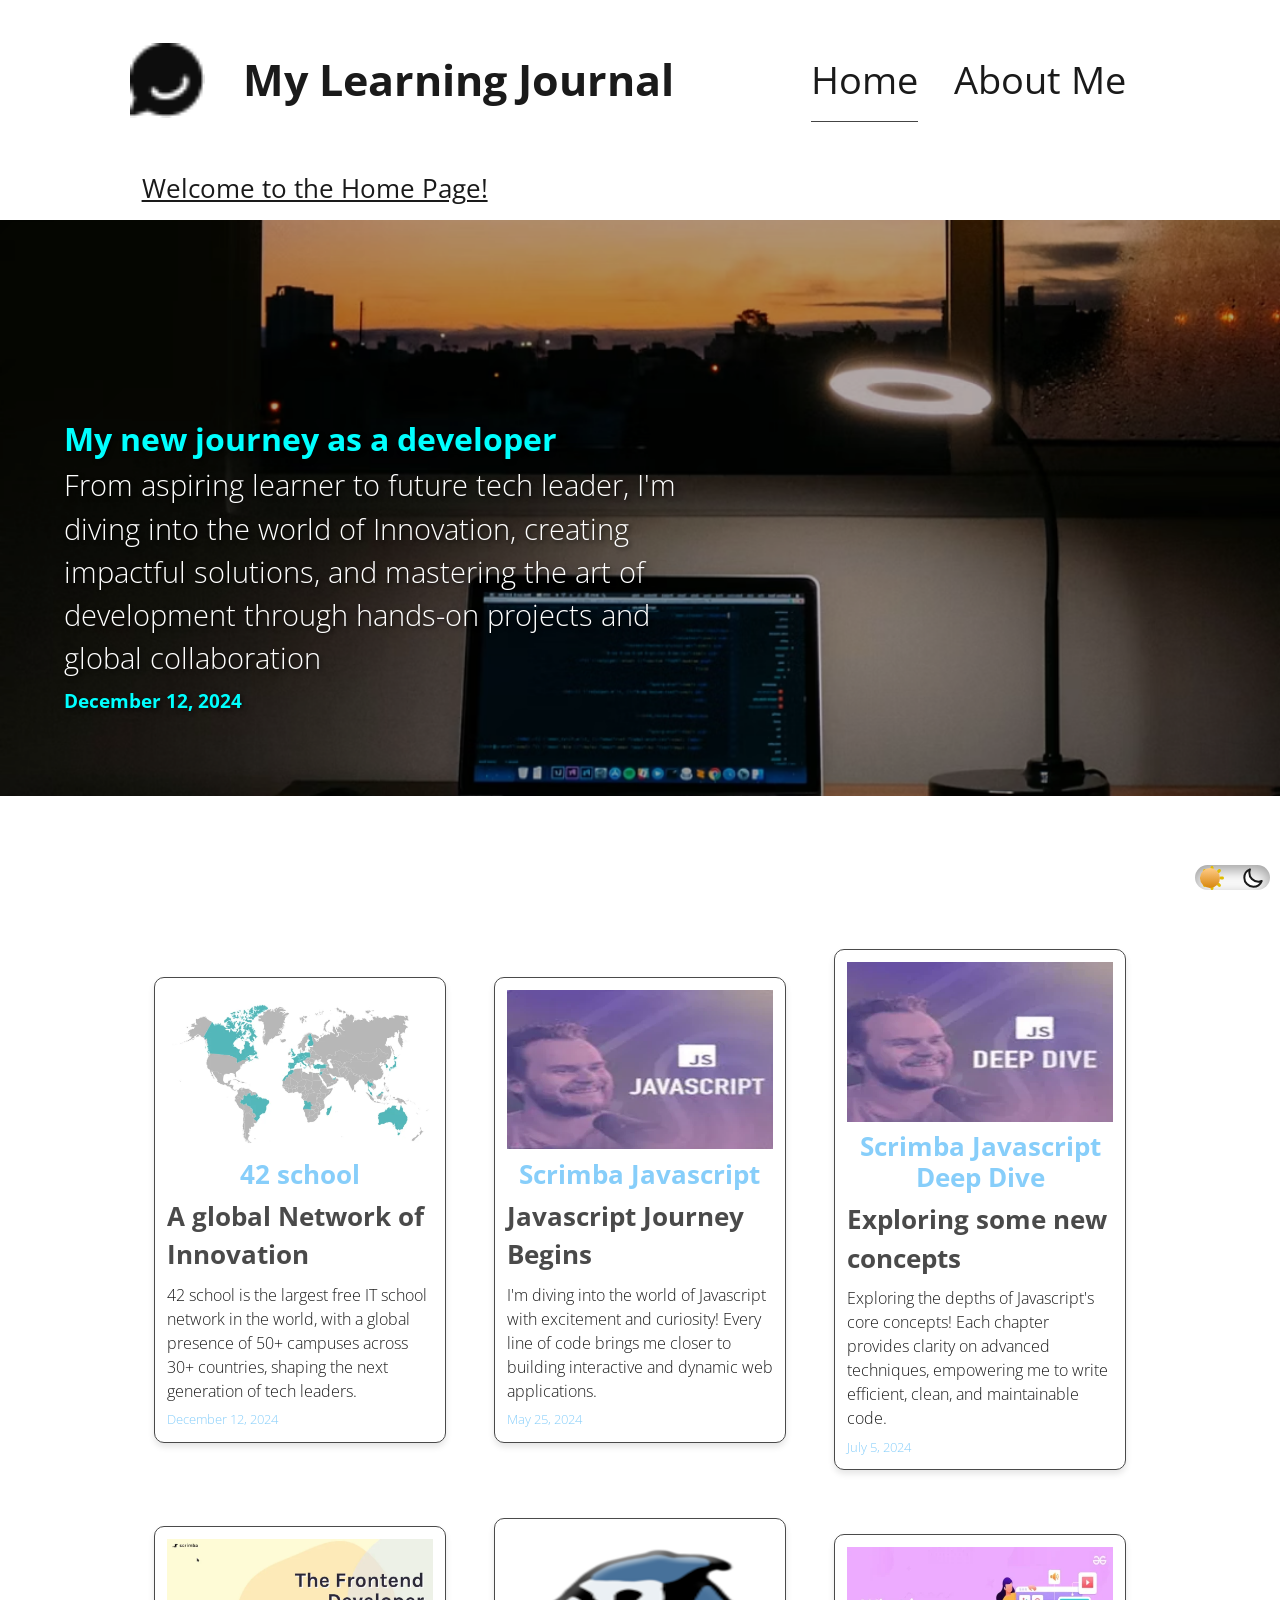
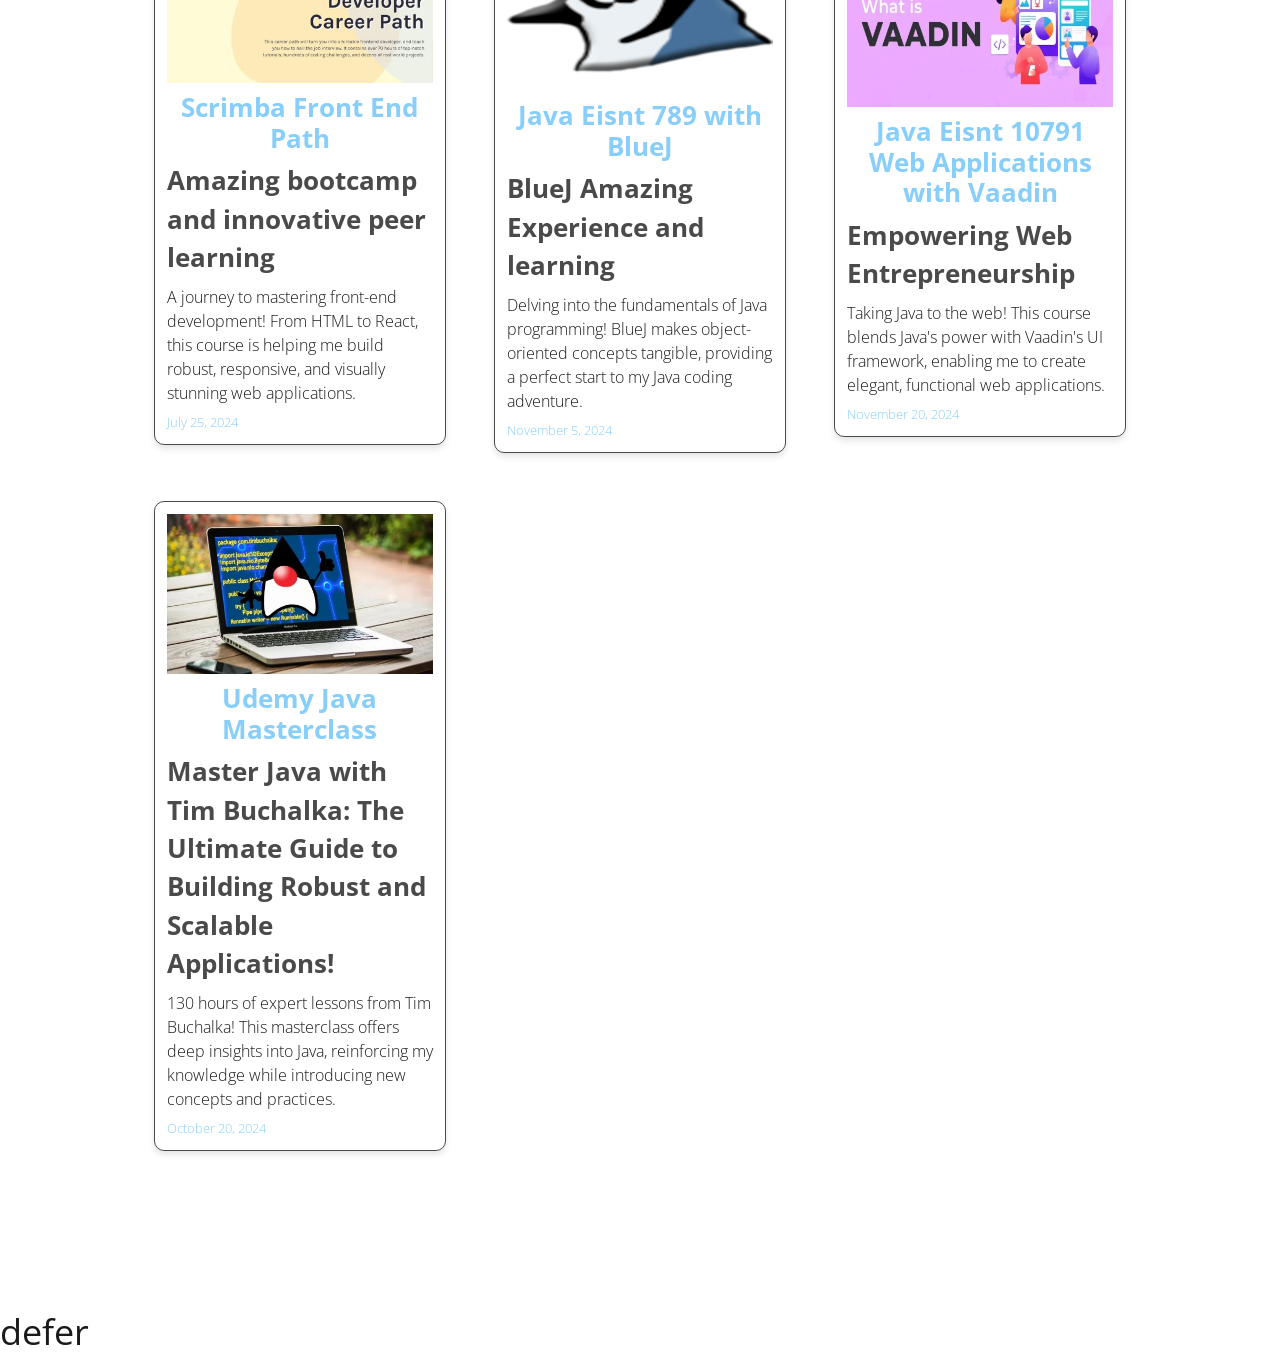
<file: index.html>
<html>
    <head>
        <title>My Learning Journal</title>
        <link rel="stylesheet" href="css/style.css">
        <!-- Dont forget to add the meta tag and the icon to the website -->
        <meta name="viewport" content="width=device-width, initial-scale=1.0">
        <link rel="icon" href="./images/journal.png">
    </head>
    <body>
    <aside
        class="dark && light mode"
        alt="toggle-label for dark and light modes"
      >
        <input
          type="checkbox"
          id="darkmode-toggle"
          aria-label="Toggle dark mode"
        />
        <label
          for="darkmode-toggle"
          id="toggle-label"
          name="toggle-label"
          aria-hidden="true"
        >
          <svg
            version="1.1"
            class="sun"
            id="Layer_1"
            xmlns="http://www.w3.org/2000/svg"
            xmlns:xlink="http://www.w3.org/1999/xlink"
            width="24px"
            height="24px"
            viewBox="0 0 64 64"
            enable-background="new 0 0 64 64"
            xml:space="preserve"
          >
            <g>
              <circle
                fill-rule="evenodd"
                clip-rule="evenodd"
                fill="#E0BC00"
                cx="32.003"
                cy="32.005"
                r="16.001"
              />
              <path
                fill-rule="evenodd"
                clip-rule="evenodd"
                fill="#E0BC00"
                d="M12.001,31.997c0-2.211-1.789-4-4-4H4c-2.211,0-4,1.789-4,4
                   s1.789,4,4,4h4C10.212,35.997,12.001,34.208,12.001,31.997z"
              />
              <path
                fill-rule="evenodd"
                clip-rule="evenodd"
                fill="#E0BC00"
                d="M12.204,46.139l-2.832,2.833c-1.563,1.562-1.563,4.094,0,5.656
                   c1.562,1.562,4.094,1.562,5.657,0l2.833-2.832c1.562-1.562,1.562-4.095,0-5.657C16.298,44.576,13.767,44.576,12.204,46.139z"
              />
              <path
                fill-rule="evenodd"
                clip-rule="evenodd"
                fill="#E0BC00"
                d="M32.003,51.999c-2.211,0-4,1.789-4,4V60c0,2.211,1.789,4,4,4
                   s4-1.789,4-4l-0.004-4.001C36.003,53.788,34.21,51.999,32.003,51.999z"
              />
              <path
                fill-rule="evenodd"
                clip-rule="evenodd"
                fill="#E0BC00"
                d="M51.798,46.143c-1.559-1.566-4.091-1.566-5.653-0.004
                   s-1.562,4.095,0,5.657l2.829,2.828c1.562,1.57,4.094,1.562,5.656,0s1.566-4.09,0-5.656L51.798,46.143z"
              />
              <path
                fill-rule="evenodd"
                clip-rule="evenodd"
                fill="#E0BC00"
                d="M60.006,27.997l-4.009,0.008
                   c-2.203-0.008-3.992,1.781-3.992,3.992c-0.008,2.211,1.789,4,3.992,4h4.001c2.219,0.008,4-1.789,4-4
                   C64.002,29.79,62.217,27.997,60.006,27.997z"
              />
              <path
                fill-rule="evenodd"
                clip-rule="evenodd"
                fill="#E0BC00"
                d="M51.798,17.859l2.828-2.829c1.574-1.566,1.562-4.094,0-5.657
                   c-1.559-1.567-4.09-1.567-5.652-0.004l-2.829,2.836c-1.562,1.555-1.562,4.086,0,5.649C47.699,19.426,50.239,19.418,51.798,17.859z"
              />
              <path
                fill-rule="evenodd"
                clip-rule="evenodd"
                fill="#E0BC00"
                d="M32.003,11.995c2.207,0.016,4-1.789,4-3.992v-4
                   c0-2.219-1.789-4-4-4c-2.211-0.008-4,1.781-4,3.993l0.008,4.008C28.003,10.206,29.792,11.995,32.003,11.995z"
              />
              <path
                fill-rule="evenodd"
                clip-rule="evenodd"
                fill="#E0BC00"
                d="M12.212,17.855c1.555,1.562,4.079,1.562,5.646-0.004
                   c1.574-1.551,1.566-4.09,0.008-5.649l-2.829-2.828c-1.57-1.571-4.094-1.559-5.657,0c-1.575,1.559-1.575,4.09-0.012,5.653
                   L12.212,17.855z"
              />
            </g>
          </svg>
          <svg
          version="1.1"
          class="moon"
          width="24px"
            height="24px"
            viewBox="0 0 24 24"
            fill="white"
            xmlns="http://www.w3.org/2000/svg"
          >
          <path
              d="M3.32031 11.6835C3.32031 16.6541 7.34975 20.6835 12.3203 20.6835C16.1075 20.6835 19.3483 18.3443 20.6768 15.032C19.6402 15.4486 18.5059 15.6834 17.3203 15.6834C12.3497 15.6834 8.32031 11.654 8.32031 6.68342C8.32031 5.50338 8.55165 4.36259 8.96453 3.32996C5.65605 4.66028 3.32031 7.89912 3.32031 11.6835Z"
              stroke="currentColor"
              stroke-width="2"
              stroke-linecap="round"
              stroke-linejoin="round"
              />
            </svg>
          </label>
        </aside>
        
        <header id="main-header">
            <div class="logo">
              <img src="images/logo.png" alt="Logo">
              <h1>My Learning Journal</h1>
            </div>
            <nav class="menu">
              <a href="index.html" id="home-link">Home</a>
              <a href="./about.html" id="about-link">About Me</a>
            </nav>
            <button class="menu-toggle" id="menu-toggle" aria-label="Toggle navigation">
              <b>&#9776;</b> 
            </button>
          </header>
          
          <div class="beginning">
            <div id="home" class="content ">Welcome to the Home Page!</div>
            <div id="about" class="content hidden">This is the About Me Page!</div>  
          </div>
          <div class="info" id="image-info">
            <img src="images/blog-image-hero.png">
            <div class="image-text">
              <h1>My new journey as a developer</h1>
              <h3>
                From aspiring learner to future tech leader, I'm diving into the world of Innovation, creating impactful solutions, and mastering the art of development through hands-on projects and global collaboration
              </h3>
              <h4>
                December 12, 2024
              </h4>
            </div>
          </div>
          <div class="container">
            <main>
              <div class="42School blog">
                <a href="https://www.42porto.com/"
                target="_blank"
                rel="noopener noreferrer"
                class="42School"
              aria-label="My learning environment for 42"
              >
              <article>
              <img src="images/42WorldScaled.png"
                  alt="Logo of the 42 school">
                  <h1>42 school</h1>
                  <h2>A global Network of Innovation</h2>
                  <h3>42 school is the largest free IT school network in the world, with a global presence of 50+ campuses across 30+ countries, shaping the next generation of tech leaders.</h3>
                  <h4>
                              December 12, 2024
                            </h4>
                          </article>
                        </a>
                      </div>
                      <div class="ScrimbaJavaScript blog">
                <a href="https://scrimba.com/learn-javascript-c0v?via=mdn"
                    target="_blank"
                    rel="noopener noreferrer"
                    class="ScrimbaJavaScript"
                    aria-label="My learning environment for Scrimba JavaScript">
                    <article>
                      <img src="images/learn-javascript.webp"
                      alt="Logo of the 42 school">
                      <h1>Scrimba Javascript</h1>
                      <h2>Javascript Journey Begins</h2>
                      <h3>I'm diving into the world of Javascript with excitement and curiosity! Every line of code brings me closer to building interactive and dynamic web applications. </h3>
                            <h4>
                              May 25, 2024
                            </h4>
                    </article>
                </a>
            </div>
            <div class="ScrimbaDeepDive blog">
              <a href="https://scrimba.com/learn-javascript-deep-dive" target="_blank" rel="noopener noreferrer" class="ScrimbaDeepDive" aria-label="My learning environment for Scrimba Javascript Deep Dive">
                <article>
                  <img src="images/learn-javascriptdv.webp" alt="Logo of the Javascript Deep Dive course">
                    <h1>Scrimba Javascript Deep Dive</h1>
                    <h2>Exploring some new concepts</h2>
                    <h3>Exploring the depths of Javascript's core concepts! Each chapter provides clarity on advanced techniques, empowering me to write efficient, clean, and maintainable code.</h3>
                    <h4>
                      July 5, 2024
                    </h4>
                  </article>
                </a>
            </div>
            
            <div class="ScrimbaFrontEnd blog">
              <a href="https://scrimba.com/learn-front-end-path" target="_blank" rel="noopener noreferrer" class="ScrimbaFrontEnd" aria-label="My learning environment for Scrimba Front End Path">
                <article>
                  <img src="images/FED.webp" alt="Logo of the Front End Path course">
                    <h1>Scrimba Front End Path</h1>
                    <h2>Amazing bootcamp and innovative peer learning</h2>
                    <h3>A journey to mastering front-end development! From HTML to React, this course is helping me build robust, responsive, and visually stunning web applications.</h3>
                    <h4>July 25, 2024</h4>
                </article>
              </a>
            </div>
            
            <div class="JavaEisnt789 blog">
              <a href="https://www.java.com/en/java_in_action/bluej.jsp" target="_blank" rel="noopener noreferrer" class="JavaEisnt789" aria-label="My learning environment for Java Eisnt 789">
                <article>
                  <img src="images/bluej.png" alt="Logo of Java Eisnt 789 with BlueJ">
                  <h1>Java Eisnt 789 with BlueJ</h1>
                  <h2>BlueJ Amazing Experience and learning</h2>
                  <h3>Delving into the fundamentals of Java programming! BlueJ makes object-oriented concepts tangible, providing a perfect start to my Java coding adventure.</h3>
                  <h4>November 5, 2024</h4>
                </article>
              </a>
            </div>
            
            <div class="JavaEisnt10791 blog">
              <a href="https://vaadin.com/" target="_blank" rel="noopener noreferrer" class="JavaEisnt10791" aria-label="My learning environment for Java Eisnt 10791">
                <article>
                  <img src="images/What-is-Vaadin.webp" alt="Logo of Java Eisnt 10791 with Vaadin">
                    <h1>Java Eisnt 10791 Web Applications with Vaadin</h1>
                    <h2>Empowering Web Entrepreneurship</h2>
                    <h3>Taking Java to the web! This course blends Java's power with Vaadin's UI framework, enabling me to create elegant, functional web applications.</h3>
                    <h4>November 20, 2024</h4>
                  </article>
                </a>
              </div>
              
            <div class="UdemyJava blog">
              <a href="https://www.udemy.com/course/java-the-complete-java-developer-course/learn/lecture/34998722?start=150#content" target="_blank" rel="noopener noreferrer" class="UdemyJava" aria-label="My learning environment for Udemy Java Masterclass">
                <article>
                  <img src="images/java-programming-masterclass.webp" alt="Logo of Udemy Java Masterclass">
                    <h1>Udemy Java Masterclass</h1>
                    <h2>Master Java with Tim Buchalka: The Ultimate Guide to Building Robust and Scalable Applications!</h2>
                    <h3>130 hours of expert lessons from Tim Buchalka! This masterclass offers deep insights into Java, reinforcing my knowledge while introducing new concepts and practices.</h3>
                    <h4>October 20, 2024</h4>
                  </article>
              </a>
            </div>
            <footer></footer>
          </main>
          </div>
    </body>
    <script src="./js/index.js"></script> defer
</html>
</file>
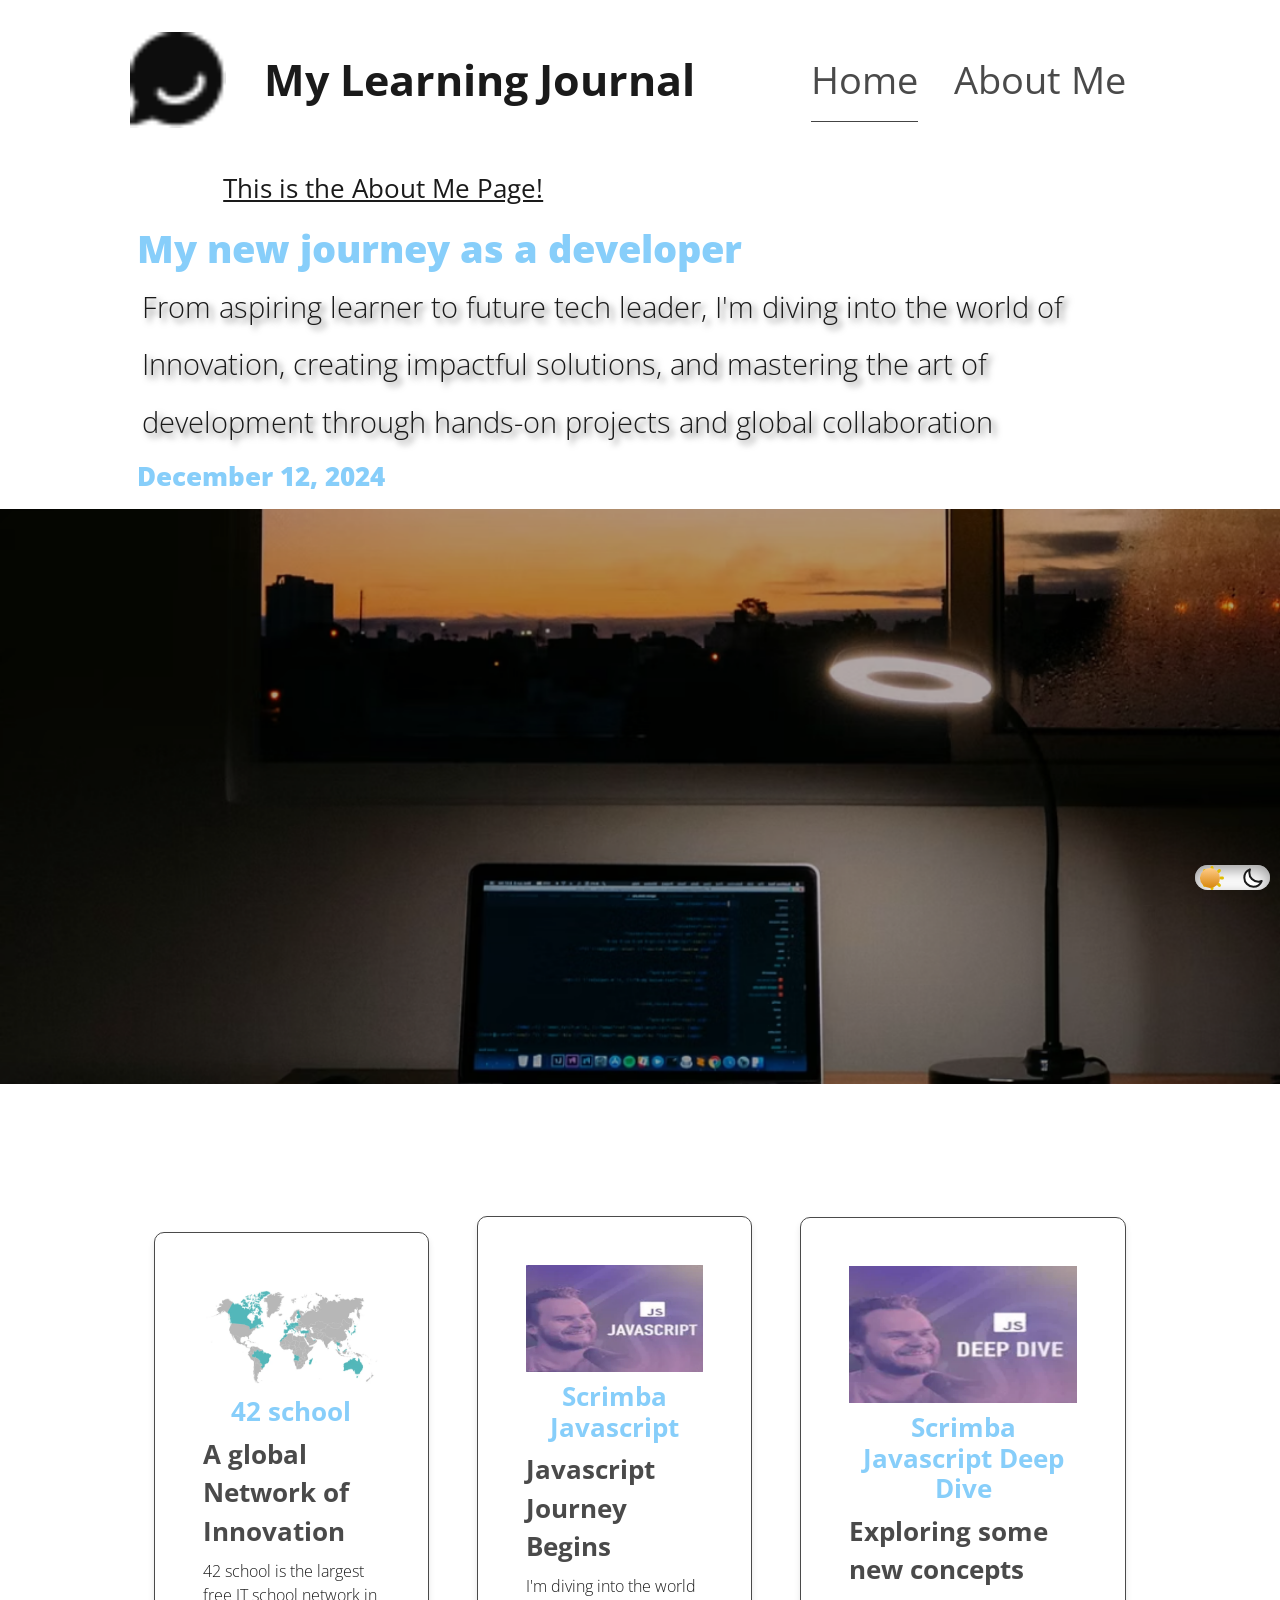
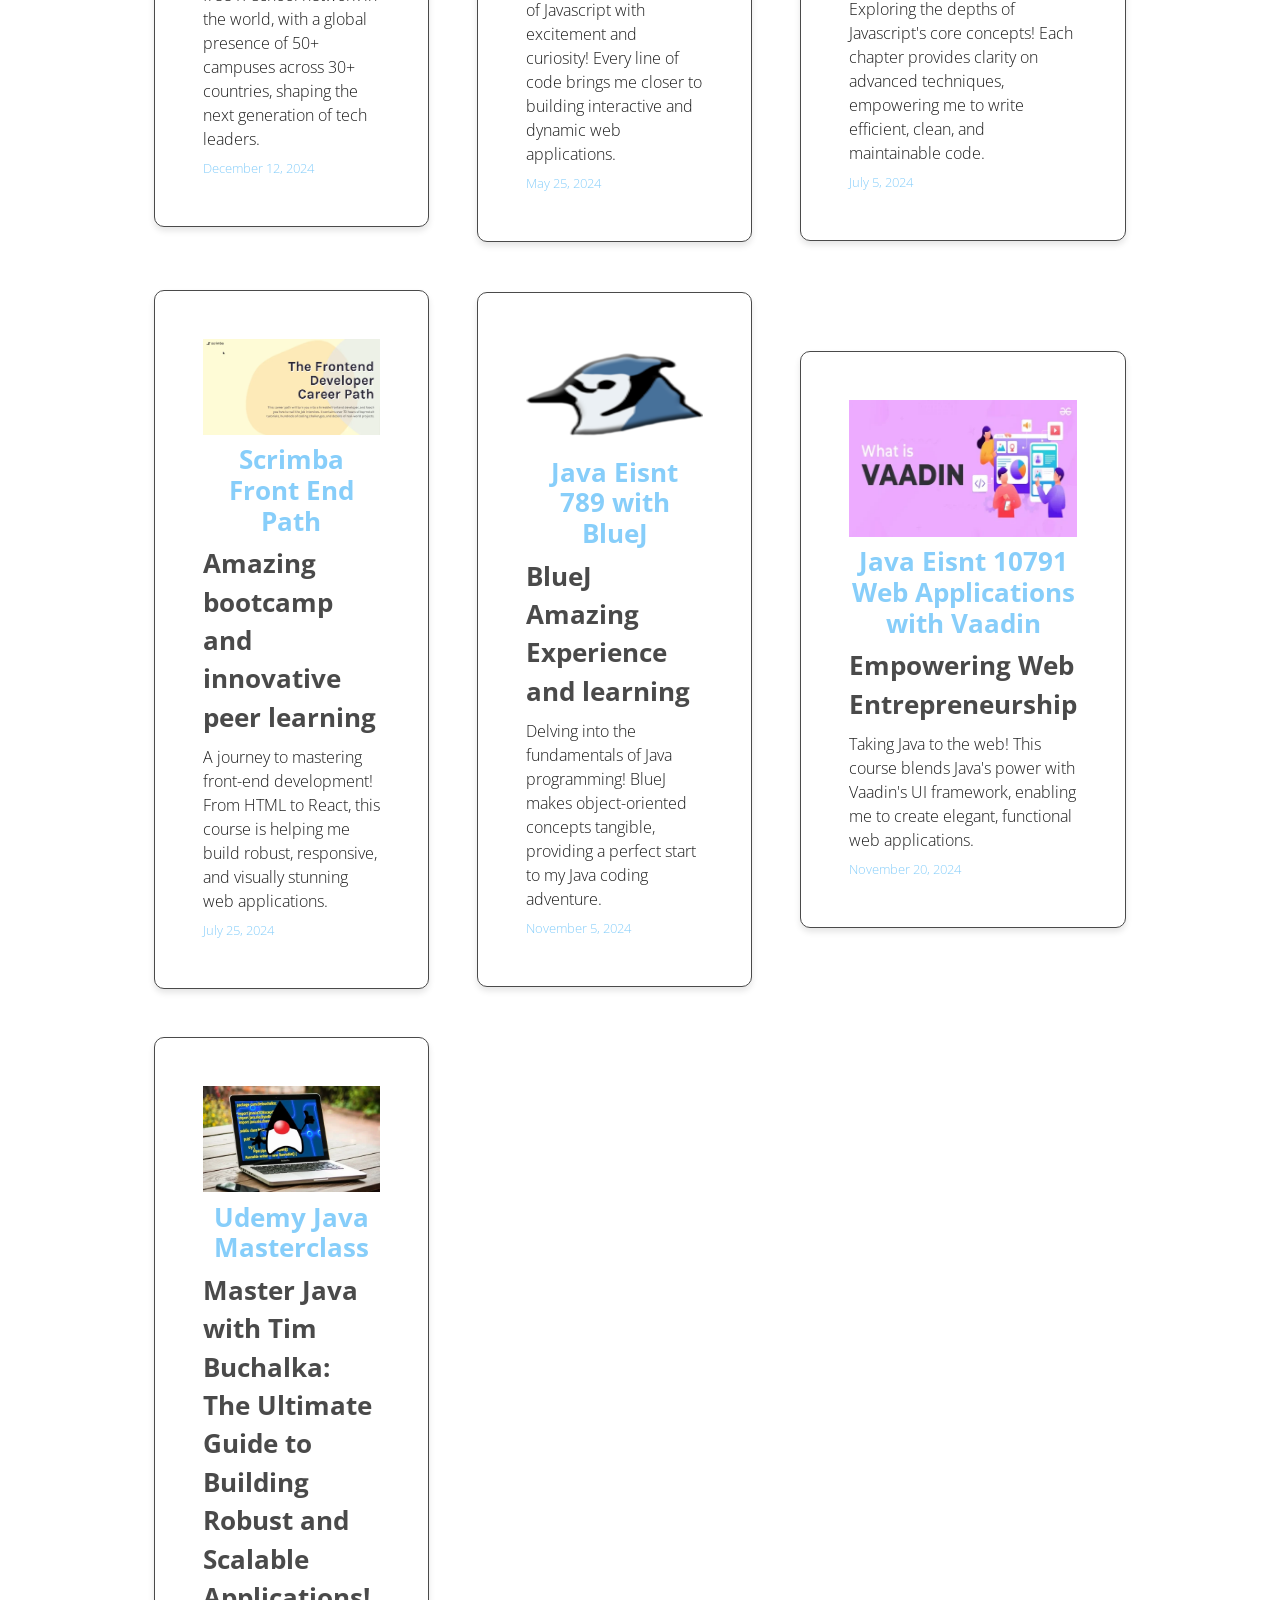
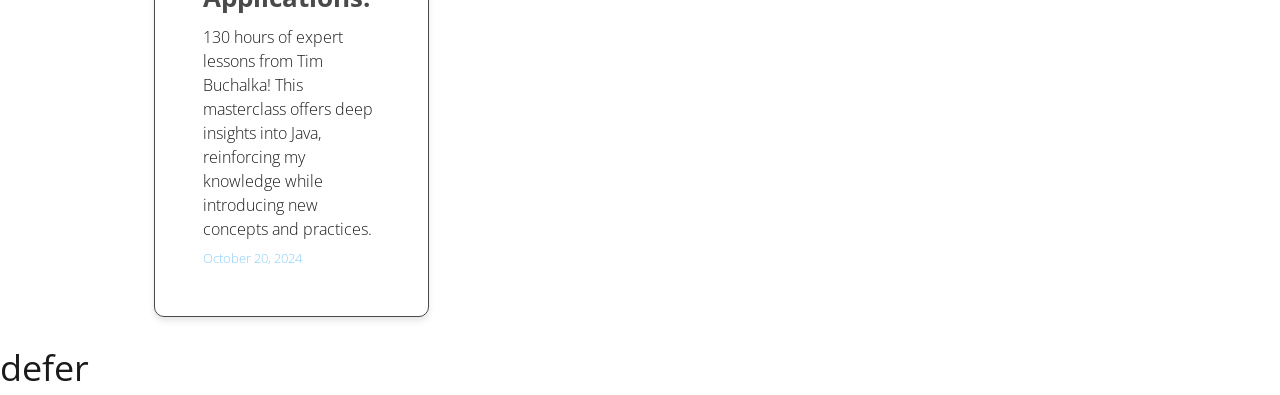
<file: about.html>
<html>
  <head>
    <title>My Learning Journal</title>
    <link rel="stylesheet" href="css/about.css" />
    <!-- Dont forget to add the meta tag and the icon to the website -->
    <meta name="viewport" content="width=device-width, initial-scale=1.0" />
    <link rel="icon" href="./images/journal.png">
  </head>
  <body>
    <aside
      class="dark && light mode"
      alt="toggle-label for dark and light modes"
    >
      <input
        type="checkbox"
        id="darkmode-toggle"
        aria-label="Toggle dark mode"
      />
      <label
        for="darkmode-toggle"
        id="toggle-label"
        name="toggle-label"
        aria-hidden="true"
      >
        <svg
          version="1.1"
          class="sun"
          id="Layer_1"
          xmlns="http://www.w3.org/2000/svg"
          xmlns:xlink="http://www.w3.org/1999/xlink"
          width="24px"
          height="24px"
          viewBox="0 0 64 64"
          enable-background="new 0 0 64 64"
          xml:space="preserve"
        >
          <g>
            <circle
              fill-rule="evenodd"
              clip-rule="evenodd"
              fill="#E0BC00"
              cx="32.003"
              cy="32.005"
              r="16.001"
            />
            <path
              fill-rule="evenodd"
              clip-rule="evenodd"
              fill="#E0BC00"
              d="M12.001,31.997c0-2.211-1.789-4-4-4H4c-2.211,0-4,1.789-4,4
                   s1.789,4,4,4h4C10.212,35.997,12.001,34.208,12.001,31.997z"
            />
            <path
              fill-rule="evenodd"
              clip-rule="evenodd"
              fill="#E0BC00"
              d="M12.204,46.139l-2.832,2.833c-1.563,1.562-1.563,4.094,0,5.656
                   c1.562,1.562,4.094,1.562,5.657,0l2.833-2.832c1.562-1.562,1.562-4.095,0-5.657C16.298,44.576,13.767,44.576,12.204,46.139z"
            />
            <path
              fill-rule="evenodd"
              clip-rule="evenodd"
              fill="#E0BC00"
              d="M32.003,51.999c-2.211,0-4,1.789-4,4V60c0,2.211,1.789,4,4,4
                   s4-1.789,4-4l-0.004-4.001C36.003,53.788,34.21,51.999,32.003,51.999z"
            />
            <path
              fill-rule="evenodd"
              clip-rule="evenodd"
              fill="#E0BC00"
              d="M51.798,46.143c-1.559-1.566-4.091-1.566-5.653-0.004
                   s-1.562,4.095,0,5.657l2.829,2.828c1.562,1.57,4.094,1.562,5.656,0s1.566-4.09,0-5.656L51.798,46.143z"
            />
            <path
              fill-rule="evenodd"
              clip-rule="evenodd"
              fill="#E0BC00"
              d="M60.006,27.997l-4.009,0.008
                   c-2.203-0.008-3.992,1.781-3.992,3.992c-0.008,2.211,1.789,4,3.992,4h4.001c2.219,0.008,4-1.789,4-4
                   C64.002,29.79,62.217,27.997,60.006,27.997z"
            />
            <path
              fill-rule="evenodd"
              clip-rule="evenodd"
              fill="#E0BC00"
              d="M51.798,17.859l2.828-2.829c1.574-1.566,1.562-4.094,0-5.657
                   c-1.559-1.567-4.09-1.567-5.652-0.004l-2.829,2.836c-1.562,1.555-1.562,4.086,0,5.649C47.699,19.426,50.239,19.418,51.798,17.859z"
            />
            <path
              fill-rule="evenodd"
              clip-rule="evenodd"
              fill="#E0BC00"
              d="M32.003,11.995c2.207,0.016,4-1.789,4-3.992v-4
                   c0-2.219-1.789-4-4-4c-2.211-0.008-4,1.781-4,3.993l0.008,4.008C28.003,10.206,29.792,11.995,32.003,11.995z"
            />
            <path
              fill-rule="evenodd"
              clip-rule="evenodd"
              fill="#E0BC00"
              d="M12.212,17.855c1.555,1.562,4.079,1.562,5.646-0.004
                   c1.574-1.551,1.566-4.09,0.008-5.649l-2.829-2.828c-1.57-1.571-4.094-1.559-5.657,0c-1.575,1.559-1.575,4.09-0.012,5.653
                   L12.212,17.855z"
            />
          </g>
        </svg>
        <svg
          version="1.1"
          class="moon"
          width="24px"
          height="24px"
          viewBox="0 0 24 24"
          fill="white"
          xmlns="http://www.w3.org/2000/svg"
        >
          <path
            d="M3.32031 11.6835C3.32031 16.6541 7.34975 20.6835 12.3203 20.6835C16.1075 20.6835 19.3483 18.3443 20.6768 15.032C19.6402 15.4486 18.5059 15.6834 17.3203 15.6834C12.3497 15.6834 8.32031 11.654 8.32031 6.68342C8.32031 5.50338 8.55165 4.36259 8.96453 3.32996C5.65605 4.66028 3.32031 7.89912 3.32031 11.6835Z"
            stroke="currentColor"
            stroke-width="2"
            stroke-linecap="round"
            stroke-linejoin="round"
          />
        </svg>
      </label>
    </aside>

    <header id="main-header">
      <div class="logo">
        <img src="images/logo.png" alt="Logo" />
        <h1>My Learning Journal</h1>
      </div>
      <nav class="menu">
        <a href="index.html" id="home-link">Home</a>
        <a href="./about.html" id="about-link">About Me</a>
      </nav>
      <button
        class="menu-toggle"
        id="menu-toggle"
        aria-label="Toggle navigation"
      >
        <b>&#9776;</b>
      </button>
    </header>

    <div class="beginning">
      <div id="home" class="content hidden">Welcome to the Home Page!</div>
      <div id="about" class="content">This is the About Me Page!</div>  
    </div>

    <div class="image-text">
      <h1>My new journey as a developer</h1>
      <h3>
        From aspiring learner to future tech leader, I'm diving into the world
        of Innovation, creating impactful solutions, and mastering the art of
        development through hands-on projects and global collaboration
      </h3>
      <h4>December 12, 2024</h4>
    </div>
    <div class="info" id="image-info">
      <img src="images/blog-image-hero.png" />
    </div>
    <div class="container">
    <main>
      <div class="42School blog">
        <a
          href="https://www.42porto.com/"
          target="_blank"
          rel="noopener noreferrer"
          class="42School"
          aria-label="My learning environment for 42"
        >
          <article>
            <img src="images/42WorldScaled.png" alt="Logo of the 42 school" />
            <h1>42 school</h1>
            <h2>A global Network of Innovation</h2>
            <h3>
              42 school is the largest free IT school network in the world, with
              a global presence of 50+ campuses across 30+ countries, shaping
              the next generation of tech leaders.
            </h3>
            <h4>December 12, 2024</h4>
          </article>
        </a>
      </div>
      <div class="ScrimbaJavaScript blog">
        <a
          href="https://scrimba.com/learn-javascript-c0v?via=mdn"
          target="_blank"
          rel="noopener noreferrer"
          class="ScrimbaJavaScript"
          aria-label="My learning environment for Scrimba JavaScript"
        >
          <article>
            <img
              src="images/learn-javascript.webp"
              alt="Logo of the 42 school"
            />
            <h1>Scrimba Javascript</h1>
            <h2>Javascript Journey Begins</h2>
            <h3>
              I'm diving into the world of Javascript with excitement and
              curiosity! Every line of code brings me closer to building
              interactive and dynamic web applications.
            </h3>
            <h4>May 25, 2024</h4>
          </article>
        </a>
      </div>
      <div class="ScrimbaDeepDive blog">
        <a
          href="https://scrimba.com/learn-javascript-deep-dive"
          target="_blank"
          rel="noopener noreferrer"
          class="ScrimbaDeepDive"
          aria-label="My learning environment for Scrimba Javascript Deep Dive"
        >
          <article>
            <img
              src="images/learn-javascriptdv.webp"
              alt="Logo of the Javascript Deep Dive course"
            />
            <h1>Scrimba Javascript Deep Dive</h1>
            <h2>Exploring some new concepts</h2>
            <h3>
              Exploring the depths of Javascript's core concepts! Each chapter
              provides clarity on advanced techniques, empowering me to write
              efficient, clean, and maintainable code.
            </h3>
            <h4>July 5, 2024</h4>
          </article>
        </a>
      </div>

      <div class="ScrimbaFrontEnd blog">
        <a
          href="https://scrimba.com/learn-front-end-path"
          target="_blank"
          rel="noopener noreferrer"
          class="ScrimbaFrontEnd"
          aria-label="My learning environment for Scrimba Front End Path"
        >
          <article>
            <img
              src="images/FED.webp"
              alt="Logo of the Front End Path course"
            />
            <h1>Scrimba Front End Path</h1>
            <h2>Amazing bootcamp and innovative peer learning</h2>
            <h3>
              A journey to mastering front-end development! From HTML to React,
              this course is helping me build robust, responsive, and visually
              stunning web applications.
            </h3>
            <h4>July 25, 2024</h4>
          </article>
        </a>
      </div>

      <div class="JavaEisnt789 blog">
        <a
          href="https://www.java.com/en/java_in_action/bluej.jsp"
          target="_blank"
          rel="noopener noreferrer"
          class="JavaEisnt789"
          aria-label="My learning environment for Java Eisnt 789"
        >
          <article>
            <img
              src="images/bluej.png"
              alt="Logo of Java Eisnt 789 with BlueJ"
            />
            <h1>Java Eisnt 789 with BlueJ</h1>
            <h2>BlueJ Amazing Experience and learning</h2>
            <h3>
              Delving into the fundamentals of Java programming! BlueJ makes
              object-oriented concepts tangible, providing a perfect start to my
              Java coding adventure.
            </h3>
            <h4>November 5, 2024</h4>
          </article>
        </a>
      </div>

      <div class="JavaEisnt10791 blog">
        <a
          href="https://vaadin.com/"
          target="_blank"
          rel="noopener noreferrer"
          class="JavaEisnt10791"
          aria-label="My learning environment for Java Eisnt 10791"
        >
          <article>
            <img
              src="images/What-is-Vaadin.webp"
              alt="Logo of Java Eisnt 10791 with Vaadin"
            />
            <h1>Java Eisnt 10791 Web Applications with Vaadin</h1>
            <h2>Empowering Web Entrepreneurship</h2>
            <h3>
              Taking Java to the web! This course blends Java's power with
              Vaadin's UI framework, enabling me to create elegant, functional
              web applications.
            </h3>
            <h4>November 20, 2024</h4>
          </article>
        </a>
      </div>

      <div class="UdemyJava blog">
        <a
          href="https://www.udemy.com/course/java-the-complete-java-developer-course/learn/lecture/34998722?start=150#content"
          target="_blank"
          rel="noopener noreferrer"
          class="UdemyJava"
          aria-label="My learning environment for Udemy Java Masterclass"
        >
          <article>
            <img
              src="images/java-programming-masterclass.webp"
              alt="Logo of Udemy Java Masterclass"
            />
            <h1>Udemy Java Masterclass</h1>
            <h2>
              Master Java with Tim Buchalka: The Ultimate Guide to Building
              Robust and Scalable Applications!
            </h2>
            <h3>
              130 hours of expert lessons from Tim Buchalka! This masterclass
              offers deep insights into Java, reinforcing my knowledge while
              introducing new concepts and practices.
            </h3>
            <h4>October 20, 2024</h4>
          </article>
        </a>
      </div>
      <footer></footer>
    </main>
  </div>
  </body>

  <script src="./js/index.js"></script>
  defer
</html>
</file>
<file: css/style.css>
@import url("https://fonts.googleapis.com/css2?family=Open+Sans:wght@400;600&display=swap");

*,
*::before,
*::after {
  margin: 0;
  padding: 0;
  box-sizing: border-box;
  font-family: "Open Sans", Arial, Helvetica, sans-serif;
  font-size: inherit;
  color: inherit;
  text-decoration: none;
}

/* ***********************************
******* Black and white color*********
**************************************/

:root {
  --background: #ffffff; /* White background */
  --text-color-1: #1a1a1a; /* Dark gray for primary text */
  --text-color-2: #4a4a4a; /* Medium gray for secondary text */
  --outline: #d1d5db; /* Light gray for outlines */
  --accent: #007bff; /* Blue for links or highlights */
  --input-bg: #f9f9f9; /* Very light gray for input fields */
  --button-bg: #e0e0e0; /* Light gray for buttons */
  --hover-bg: #d6d6d6; /* Slightly darker gray for button hover */
  --border-color: #cccccc; /* Light gray for borders */
}

.dark-mode {
  --background: #121212; /* Dark gray background */
  --text-color-1: #ffffff; /* White for primary text */
  --text-color-2: #b0b0b0; /* Light gray for secondary text */
  --outline: #333333; /* Darker gray for outlines */
  --accent: #bb86fc; /* Soft purple for links or highlights */
  --input-bg: #1e1e1e; /* Slightly lighter dark gray for input fields */
  --button-bg: #424242; /* Medium gray for buttons */
  --hover-bg: #616161; /* Slightly lighter gray for button hover */
  --border-color: #272727; /* Dark border for containers */
}

.dark-mode .sun {
  fill: yellow;
}

label {
  width: 75px;
  height: 25px;
  position: relative;
  display: flex;
  justify-content: space-between;
  align-items: center;
  padding: 0 5px;
  background: var(--background);
  border-radius: 200px;
  box-shadow:
    inset 0px 5px 15px rgba(0, 0, 0, 0.4),
    inset 0px -5px 15px rgba(255, 255, 255, 0.4);
  cursor: pointer;
}

label::after {
  content: "";
  width: 20px;
  height: 20px;
  position: absolute;
  top: 2.5px;
  left: 5px;
  background: linear-gradient(180deg, #ffcc89, #d8860b);
  border-radius: 180px;
  box-shadow: 0px 5px 10 px rgba(0, 0, 0, 0.2);
}

aside {
  position: fixed;
  bottom: 10px;
  right: 10px;
  z-index: 1000;
}

input {
  width: 0;
  height: 0;
  visibility: hidden;
}
input:checked + label {
  background: #242424;
}

input:checked + label:after {
  left: calc(100% - 15%);
  transform: translateX(-100%);
  background: linear-gradient(180deg, #777, #3a3a3a);
}
label,
label::after {
  transition: 0.3s;
}
label:active:after {
  width: 26px;
}

/****************************************
******General-layout*********************
*****************************************/

html,
body {
  font-size: 1.5rem;
  margin: 0;
  padding: 0;
  line-height: 1.5;
  background-color: var(--background);
  color: var(--text-color-1);
  overflow-x: hidden;
  max-width: 100%;
}

header,
main,
footer {
  width: 100%;
  max-width: 100%;
  overflow-x: hidden;
  margin: 0 auto;
  padding: 0;
  display: flex;
  align-items: center;
  justify-content: center;
  /* flex-direction: column; */
}

#main-header {
  display: flex;
  align-items: center;
  justify-content: space-around;
  padding-left: 1rem;
  padding-top: 0.625rem;
  padding-bottom: 1rem;
  font-size: 3vw;
}
/*
header of the site
*/

header > .hamburguer {
  border: none;
  background-color: white;
  background-color: var(--background);
}
header img {
  margin-right: 1em;
}

header > .logo {
  display: flex;
  align-items: center;
  margin-right: 1em;
}

header > .logo h1 {
  font-size: 3.325vw;
}

/***************************************************
****************Menu-Toggle*************************
****************************************************/

/* .menu {
    display: flex;
    list-style: none;
    margin: 0;
    padding: 0;
} */

.menu {
  display: none;
  flex-direction: column;
  background-color: var(--background);
  position: absolute;
  top: 60px;
  left: 0;
  width: 100%;
  padding: 1rem;
}

.menu a {
  text-decoration: none;
  color: var(--text-color-1);
  padding: 0.5rem 0;
  border-bottom: 1px solid #444;
}

.menu a:last-child {
  border-bottom: none;
}

.menu.active {
  display: flex;
  z-index: 999;
}

.menu-toggle {
  cursor: pointer;
  background-color: var(--background);
  border: none;
  background: none;
}

.menu a:hover {
  color: var(--accent);
  text-decoration: underline;
  border-radius: 5px;
}

.menu {
  display: none;
  flex-direction: column;
  background-color: var(--background);
  position: absolute;
  top: 60px;
  left: 190px;
  width: 100%;
  /* border: 1px solid #444; */
  border-radius: 5px;
}

.beginning {
    margin-left: 1.4rem;
} 
.content {
  font-size: 2vw;
  text-decoration: underline;
  margin-bottom: 0.5rem;
  padding-left: 0.5rem;
}

.hidden {
  display: none;
}

/*********************************************************
*****************Main-Image*********************************
*************************************************************/
#image-info img {
  width: 100%;
  height: auto;
  margin-bottom: 0.5rem;
  display: block;
}

#image-info {
  position: relative;
  width: 100%;
  height: auto;
}

.image-text {
  position: absolute;
  top: 60%;
  left: 50%;
  transform: translate(-90%, -50%);
  color: white;
  font-size: 1.5vw;
  text-align: left;
  text-shadow: 2px 2px 4px rgba(0, 0, 0, 0.6); /* Optional: Adds shadow for better visibility */
}

.image-text h1 {
  color: cyan;
  font-size: 2.5vw;
}

.image-text h3 {
  font-size: 2.25vw;
  font-weight: 300;
  margin-bottom: 0.325rem;
}

.image-text h4 {
  color: cyan;
  font-size: 1.5vw;
}

/*************************************************
***********Articles********************************
***************************************************/
main {
  background-color: var(--background);
  color: var(--text-color-1);
  margin-top: 1rem;
  display: grid;
  gap: 1rem;
  padding: 1rem;
  justify-content: center;
  align-items: center;
  grid-template-areas:
    "42School"
    "ScrimbaJavaScript"
    "ScrimbaDeepDive"
    "ScrimbaFrontEnd"
    "JavaEisnt789"
    "JavaEisnt10791"
    "UdemyJava";
}

footer {
  background-color: var(--background);
  color: var(--text-color-1);
}

article {
  width: auto;
  box-sizing: border-box;
}

.blog {
  color: black;
  background-color: var(--background);
  color: var(--text-color-1);
  border: 1px solid var(--text-color-2);
  padding: 1rem;
  border-radius: 10px;
  max-width: 100%;
  display: flex;
  flex-direction: column;
  justify-content: space-between;
  min-height: 200px;
  box-shadow: 0px 4px 6px rgba(0, 0, 0, 0.1);
}

.blog article {
  margin: 0 auto;
  display: flex;
  flex-direction: column;
}
.blog article header {
  display: flex;
  flex-direction: column;
  margin: 0;
}

.blog article img {
  width: auto;
  height: 50px;
  max-width: 100%;
  height: auto;
  display: block;
}

.blog article h1 {
  text-align: center;
  font-size: 6vw;
  color: lightskyblue;
  line-height: 1.2;
  padding: 0;
  margin: 0;
  padding-top: 0.425rem;
}

.blog article h2 {
  display: block;
  font-size: 4vw;
  text-align: left;
  color: var(--text-color-2);
  padding-top: 0.325rem;
}

.blog article h3 {
  display: block;
  padding-top: 0.325rem;
  font-size: medium;
  text-align: left;
  color: var(--text-color-3);
  font-weight: 300;
  font-size: 3vw;
}

.blog article h4 {
  padding-top: 0.325rem;
  display: block;
  text-align: left;
  font-weight: 900;
  font-size: 3vw;
  color: lightskyblue;
}

/**************************************************************************************
******************************Media queries********************************************
***************************************************************************************/

/******************************************************************************************
******************************Small devices **********************************************
******************************************************************************************/

@media (max-width: 480px) {
  #main-header {
    font-size: 6vw;
  }

  #image-info img {
    width: 100%;
    max-height: auto;
  }

  .blog {
    max-width: 95vw;
    margin: 0 auto;
  }
}
/******************************************************************************************
******************************Medium devices **********************************************
******************************************************************************************/

@media (min-width: 481px) {
  .menu {
    display: flex;
    flex-direction: row;
    position: static;
    width: auto;
    border: none;
    color: var(--text-color-1);
    background-color: var(--background);
    gap: 1.5rem;
  }
  .menu-toggle {
    display: none;
  }
  main {
    grid-template-columns: 1fr 1fr;
    grid-template-areas:
      "42School ScrimbaJavaScript"
      "ScrimbaDeepDive ScrimbaFrontEnd"
      "JavaEisnt789 JavaEisnt10791"
      "UdemyJava .";
    gap: 0.5rem;
    padding: 0.2rem;
  }
  .beginning {
    margin-left: 3.4rem;
    margin-right: 3.4rem;
} 
.container {
    margin: 2.4rem;
  }
  .blog article h1 {
    font-size: 5vw;
  }

  .blog article h2 {
    font-size: 3vw;
  }

  .blog article h3 {
    font-weight: 300;
    font-size: 2vw;
  }

  .blog article h4 {
    font-size: 3vw;
  }
}

/******************************************************************************************
******************************Big devices **********************************************
******************************************************************************************/

@media (min-width: 1025px) {
  #main-header {
    justify-content: space-between;
    font-size: 3vw;
    padding-right: 5.4rem;
    padding-left: 5.4rem;
  }



  #main-header img {
    min-width: 75px;
  }
  .beginning {
    margin-left: 5.4rem;
    margin-right: 5.4rem;
} 
  .container {
    margin: 5.4rem;
  }

  main {
    grid-template-columns: 1fr 1fr 1fr;
    grid-template-areas:
      "42School ScrimbaJavaScript ScrimbaDeepDive"
      "ScrimbaFrontEnd JavaEisnt789 JavaEisnt10791"
      "UdemyJava . .";
    padding: 1rem;
    gap: 2rem;
  }

  .blog {
    padding: 0.5rem;
  }

  .blog article h1 {
    font-size: 2vw;
  }

  .blog article h2 {
    font-size: 2vw;
  }

  .blog article h3 {
    font-size: 1.25vw;
  }

  .blog article h4 {
    padding-top: 0.325rem;
    display: block;
    text-align: left;
    font-weight: 300;
    font-size: 1vw;
    color: lightskyblue;
  }
}
</file>
<file: css/about.css>
@import url("https://fonts.googleapis.com/css2?family=Open+Sans:wght@400;600&display=swap");

*,
*::before,
*::after {
  margin: 0;
  padding: 0;
  box-sizing: border-box;
  font-family: "Open Sans", Arial, Helvetica, sans-serif;
  font-size: inherit;
  color: inherit;
  text-decoration: none;
}

/* ***********************************
******* Black and white color*********
**************************************/

:root {
  --background: #ffffff; /* White background */
  --text-color-1: #1a1a1a; /* Dark gray for primary text */
  --text-color-2: #4a4a4a; /* Medium gray for secondary text */
  --outline: #d1d5db; /* Light gray for outlines */
  --accent: #007bff; /* Blue for links or highlights */
  --input-bg: #f9f9f9; /* Very light gray for input fields */
  --button-bg: #e0e0e0; /* Light gray for buttons */
  --hover-bg: #d6d6d6; /* Slightly darker gray for button hover */
  --border-color: #cccccc; /* Light gray for borders */
}

.dark-mode {
  --background: #121212; /* Dark gray background */
  --text-color-1: #ffffff; /* White for primary text */
  --text-color-2: #b0b0b0; /* Light gray for secondary text */
  --outline: #333333; /* Darker gray for outlines */
  --accent: #bb86fc; /* Soft purple for links or highlights */
  --input-bg: #1e1e1e; /* Slightly lighter dark gray for input fields */
  --button-bg: #424242; /* Medium gray for buttons */
  --hover-bg: #616161; /* Slightly lighter gray for button hover */
  --border-color: #272727; /* Dark border for containers */
}

.dark-mode .sun {
  fill: yellow;
}

label {
  width: 75px;
  height: 25px;
  position: relative;
  display: flex;
  justify-content: space-between;
  align-items: center;
  padding: 0 5px;
  background: var(--background);
  border-radius: 200px;
  box-shadow:
    inset 0px 5px 15px rgba(0, 0, 0, 0.4),
    inset 0px -5px 15px rgba(255, 255, 255, 0.4);
  cursor: pointer;
}

label::after {
  content: "";
  width: 20px;
  height: 20px;
  position: absolute;
  top: 2.5px;
  left: 5px;
  background: linear-gradient(180deg, #ffcc89, #d8860b);
  border-radius: 180px;
  box-shadow: 0px 5px 10 px rgba(0, 0, 0, 0.2);
}

aside {
  position: fixed;
  bottom: 10px;
  right: 10px;
  z-index: 1000;
}

input {
  width: 0;
  height: 0;
  visibility: hidden;
}
input:checked + label {
  background: #242424;
}

input:checked + label:after {
  left: calc(100% - 15%);
  transform: translateX(-100%);
  background: linear-gradient(180deg, #777, #3a3a3a);
}
label,
label::after {
  transition: 0.3s;
}
label:active:after {
  width: 26px;
}

/****************************************
******General-layout*********************
*****************************************/

html,
body {
  font-size: 1.5rem;
  margin: 0;
  padding: 0;
  line-height: 1.5;
  background-color: var(--background);
  color: var(--text-color-1);
  overflow-x: hidden;
  max-width: 100%;
}

header,
main,
footer {
  width: 100%;
  max-width: 100%;
  overflow-x: hidden;
  margin: 0 auto;
  padding: 0;
  display: flex;
  align-items: center;
  justify-content: center;
  /* flex-direction: column; */
}

#main-header {
  display: flex;
  align-items: center;
  justify-content: space-around;
  padding-left: 1rem;
  padding-top: 0.625rem;
  padding-bottom: 1rem;
  font-size: 3vw;
}
/*
header of the site
*/

header > .hamburguer {
  border: none;
  background-color: white;
  background-color: var(--background);
}
header img {
  margin-right: 1em;
}

header > .logo {
  display: flex;
  align-items: center;
  margin-right: 1em;
}

header > .logo h1 {
  font-size: 3.325vw;
}

/***************************************************
****************Menu-Toggle*************************
****************************************************/

/* .menu {
    display: flex;
    list-style: none;
    margin: 0;
    padding: 0;
} */

.menu {
  display: none;
  flex-direction: column;
  background-color: var(--background);
  position: absolute;
  top: 10px;
  left: 190px;
  width: 100%;
  padding: 1rem;
}

.menu a {
  text-decoration: none;
  color: var(--text-color-2);
  padding: 0.5rem 0;
  border-bottom: 1px solid #444;
}

.menu a:last-child {
  border-bottom: none;
}

.menu.active {
  display: flex;
}

.menu-toggle {
  cursor: pointer;
  background-color: var(--background);
  border: none;
}

.menu a:hover {
  background-color: var(--accent);
  border-radius: 5px;
}

.menu {
  display: none;
  flex-direction: column;
  background-color: var(--background);
  position: absolute;
  top: 60px;
  right: 20px;
  width: 200px;
  border: 1px solid #444;
  border-radius: 5px;
}

.content {
  font-size: 2vw;
  text-decoration: underline;
  margin-bottom: 0.5rem;
  padding-left: 0.5rem;
}
.hidden {
  display: none;
}

/*********************************************************
*****************Main-Image*********************************
*************************************************************/

#image-info img {
  width: 100%;
  height: auto;
  margin-bottom: 0.5rem;
  display: block;
}

#image-info {
  width: 100%;
  height: auto;
}

.image-text {
  display: block;
  color: var(--text-color-1);
  font-size: 1.5vw;
  text-align: left;
}

.image-text h1 {
  color: lightskyblue;
  font-size: 3vw;
  font-weight: 900;
  padding-left: 0.3rem;
}

.image-text h3 {
  text-shadow: 4px 4px 6px rgba(0, 0, 0, 0.6); /* Optional: Adds shadow for better visibility */
  font-size: 2.25vw;
  font-weight: 300;
  margin-bottom: 0.325rem;
  line-height: 2;
  padding-left: 0.5rem;
}

.image-text h4 {
  color: lightskyblue;
  font-size: 2vw;
  font-weight: 900;
  margin-bottom: 0.5rem;
  padding-left: 0.3rem;
}

/*************************************************
***********Articles********************************
***************************************************/
main {
  background-color: var(--background);
  color: var(--text-color-1);
  margin-top: 1rem;
  display: grid;
  gap: 1rem;
  padding: 1rem;
  justify-content: center;
  align-items: center;
  grid-template-areas:
    "42School"
    "ScrimbaJavaScript"
    "ScrimbaDeepDive"
    "ScrimbaFrontEnd"
    "JavaEisnt789"
    "JavaEisnt10791"
    "UdemyJava";
}

footer {
  background-color: var(--background);
  color: var(--text-color-1);
}

article {
  width: auto;
  box-sizing: border-box;
}

.blog {
  color: black;
  background-color: var(--background);
  color: var(--text-color-1);
  border: 1px solid var(--text-color-2);
  padding: 1rem;
  border-radius: 10px;
  max-width: 100%;
  display: flex;
  flex-direction: column;
  justify-content: space-between;
  min-height: 200px;
  box-shadow: 0px 4px 6px rgba(0, 0, 0, 0.1);
}

.blog article {
  margin: 0 auto;
  display: flex;
  flex-direction: column;
}
.blog article header {
  display: flex;
  flex-direction: column;
  margin: 0;
}

.blog article img {
  width: auto;
  height: 50px;
  max-width: 100%;
  height: auto;
  display: block;
}

.blog article h1 {
  text-align: center;
  font-size: 6vw;
  color: lightskyblue;
  line-height: 1.2;
  padding: 0;
  margin: 0;
  padding-top: 0.425rem;
}

.blog article h2 {
  display: block;
  font-size: 4vw;
  text-align: left;
  color: var(--text-color-2);
  padding-top: 0.325rem;
}

.blog article h3 {
  display: block;
  padding-top: 0.325rem;
  font-size: medium;
  text-align: left;
  color: var(--text-color-3);
  font-weight: 300;
  font-size: 3vw;
}

.blog article h4 {
  padding-top: 0.325rem;
  display: block;
  text-align: left;
  font-weight: 900;
  font-size: 3vw;
  color: lightskyblue;
}

/**************************************************************************************
******************************Media queries********************************************
***************************************************************************************/

/******************************************************************************************
******************************Small devices **********************************************
******************************************************************************************/

@media (max-width: 480px) {
  #main-header {
    font-size: 6vw;
  }

  #image-info img {
    width: 100%;
    max-height: auto;
  }

  .blog {
    max-width: 95vw;
    margin: 0 auto;
  }
}
/******************************************************************************************
******************************Medium devices **********************************************
******************************************************************************************/

@media (min-width: 481px) {
  .menu {
    display: flex;
    flex-direction: row;
    position: static;
    width: auto;
    border: none;
    color: var(--text-color-1);
    background-color: var(--background);
    gap: 1.5rem;
  }
  .menu-toggle {
    display: none;
  }

  .beginning {
    margin-left: 3.4rem;
    margin-right: 9.4rem;
} 
.container, .beginning, .image-text {
    padding-left: 1.4rem;
    padding-right: 1.4rem;
  }
  
  main {
    grid-template-columns: 1fr 1fr;
    grid-template-areas:
      "42School ScrimbaJavaScript"
      "ScrimbaDeepDive ScrimbaFrontEnd"
      "JavaEisnt789 JavaEisnt10791"
      "UdemyJava .";
    gap: 0.5rem;
    padding: 0.2rem;
  }
  .container {
    padding-left: 1.4rem;
    padding-right: 1.4rem;
    padding-top: 3rem;
  }
  .blog article h1 {
    font-size: 5vw;
  }

  .blog article h2 {
    font-size: 3vw;
  }

  .blog article h3 {
    font-weight: 300;
    font-size: 2vw;
  }

  .blog article h4 {
    font-size: 3vw;
  }
}

/******************************************************************************************
******************************Big devices **********************************************
******************************************************************************************/

@media (min-width: 1025px) {
  #main-header {
    justify-content: space-between;
    font-size: 3vw;
    padding-right: 2rem;
  }

  #main-header img {
    min-width: 4rem;
    
  }

  .image-text, .beginning, #main-header, .container {
    padding-right: 5.4rem;
    padding-left: 5.4rem;
  }

  main {
    grid-template-columns: 1fr 1fr 1fr;
    grid-template-areas:
      "42School ScrimbaJavaScript ScrimbaDeepDive"
      "ScrimbaFrontEnd JavaEisnt789 JavaEisnt10791"
      "UdemyJava . .";
    padding: 1rem;
    gap: 2rem;
  }
  .beginning {
    margin-left: 3.4rem;
    margin-right: 5.4rem;
} 
.container {
    padding-left: 5.4rem;
    padding-right: 5.4rem;
  }


  .blog {
    padding: 2rem;
  }

  .blog article h1 {
    font-size: 2vw;
  }

  .blog article h2 {
    font-size: 2vw;
  }

  .blog article h3 {
    font-size: 1.25vw;
  }

  .blog article h4 {
    padding-top: 0.325rem;
    display: block;
    text-align: left;
    font-weight: 300;
    font-size: 1vw;
    color: lightskyblue;
  }
}
</file>
